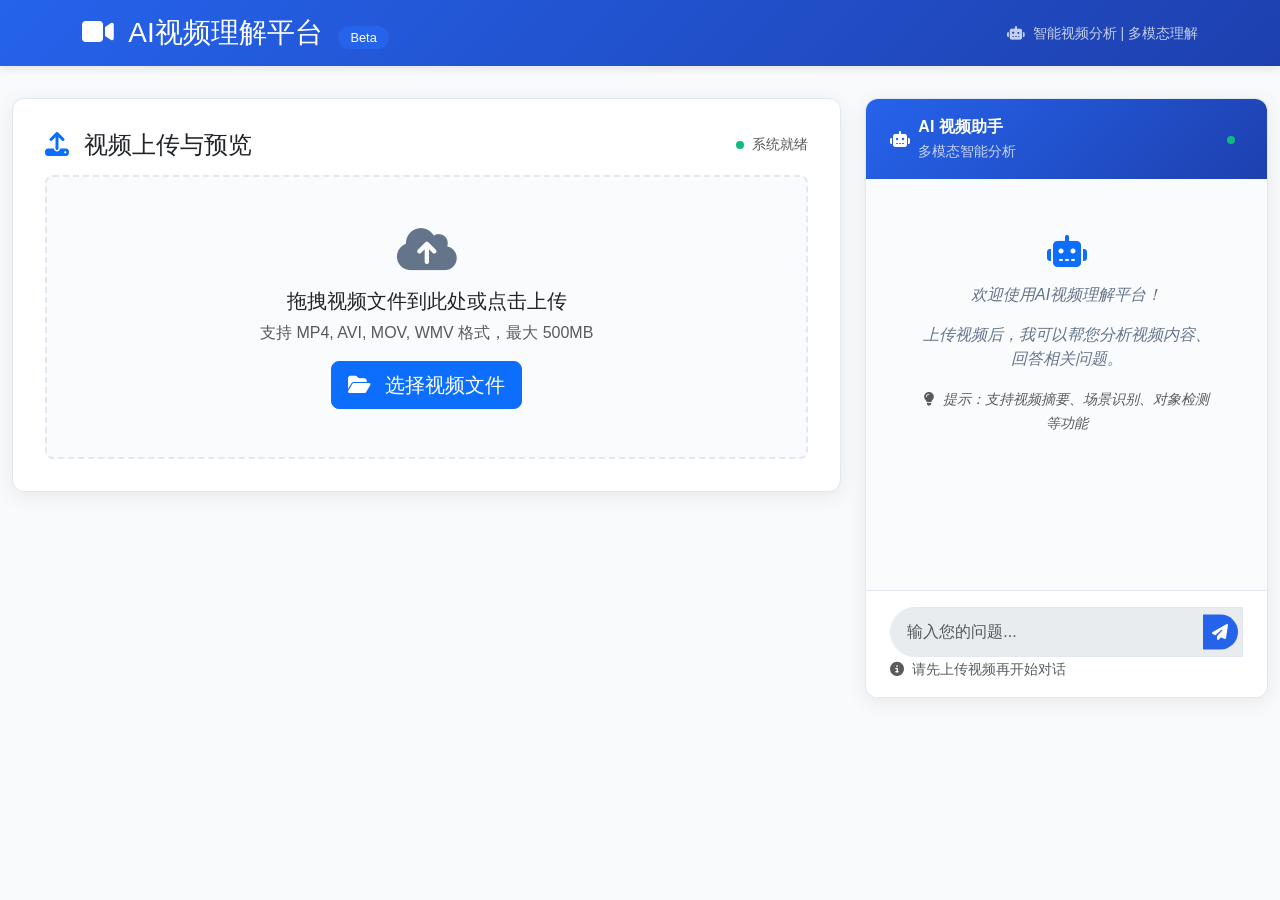
<file: djangotutorial/UI/templates/index.html>
<!DOCTYPE html>
<html lang="zh">

<head>
    <meta charset="UTF-8">
    <meta name="viewport" content="width=device-width, initial-scale=1.0">
    <title>AI视频理解平台</title>
    <link href="https://cdnjs.cloudflare.com/ajax/libs/bootstrap/5.3.0/css/bootstrap.min.css" rel="stylesheet">
    <link href="https://cdnjs.cloudflare.com/ajax/libs/font-awesome/6.4.0/css/all.min.css" rel="stylesheet">
    <style>
        :root {
            --primary-color: #2563eb;
            --secondary-color: #64748b;
            --success-color: #10b981;
            --bg-light: #f8fafc;
            --border-color: #e2e8f0;
            --text-muted: #64748b;
        }

        body {
            background-color: var(--bg-light);
            font-family: 'Segoe UI', Tahoma, Geneva, Verdana, sans-serif;
        }

        .main-header {
            background: linear-gradient(135deg, var(--primary-color) 0%, #1e40af 100%);
            color: white;
            padding: 1rem 0;
            box-shadow: 0 2px 10px rgba(0, 0, 0, 0.1);
        }

        .main-container {
            min-height: calc(100vh - 80px);
            padding: 2rem 0;
        }

        .video-section {
            background: white;
            border-radius: 12px;
            box-shadow: 0 4px 20px rgba(0, 0, 0, 0.08);
            padding: 2rem;
            margin-bottom: 2rem;
            border: 1px solid var(--border-color);
        }

        .upload-area {
            border: 2px dashed var(--border-color);
            border-radius: 8px;
            padding: 3rem 2rem;
            text-align: center;
            transition: all 0.3s ease;
            cursor: pointer;
            background: #fafbfc;
        }

        .upload-area:hover {
            border-color: var(--primary-color);
            background: #f0f7ff;
            transform: translateY(-2px);
        }

        .upload-area.dragover {
            border-color: var(--success-color);
            background: #f0fdf4;
        }

        .video-player {
            width: 100%;
            border-radius: 8px;
            box-shadow: 0 4px 15px rgba(0, 0, 0, 0.1);
            margin-top: 1rem;
        }

        .chat-section {
            background: white;
            border-radius: 12px;
            box-shadow: 0 4px 20px rgba(0, 0, 0, 0.08);
            height: 600px;
            display: flex;
            flex-direction: column;
            border: 1px solid var(--border-color);
        }

        .chat-header {
            background: linear-gradient(135deg, var(--primary-color) 0%, #1e40af 100%);
            color: white;
            padding: 1rem 1.5rem;
            border-radius: 12px 12px 0 0;
            display: flex;
            align-items: center;
            gap: 0.5rem;
        }

        .chat-messages {
            flex: 1;
            padding: 1.5rem;
            overflow-y: auto;
            background: #fafbfc;
        }

        .message {
            margin-bottom: 1rem;
            animation: fadeIn 0.3s ease-in;
        }

        @keyframes fadeIn {
            from {
                opacity: 0;
                transform: translateY(10px);
            }

            to {
                opacity: 1;
                transform: translateY(0);
            }
        }

        .message.user {
            text-align: right;
        }

        .message.ai {
            text-align: left;
        }

        .message-bubble {
            display: inline-block;
            max-width: 70%;
            padding: 0.75rem 1rem;
            border-radius: 18px;
            word-wrap: break-word;
        }

        .message.user .message-bubble {
            background: var(--primary-color);
            color: white;
            border-bottom-right-radius: 4px;
        }

        .message.ai .message-bubble {
            background: white;
            color: #374151;
            border: 1px solid var(--border-color);
            border-bottom-left-radius: 4px;
        }

        .chat-input {
            padding: 1rem 1.5rem;
            border-top: 1px solid var(--border-color);
            background: white;
            border-radius: 0 0 12px 12px;
        }

        .input-group {
            position: relative;
        }

        .form-control {
            border: 1px solid var(--border-color);
            border-radius: 25px;
            padding: 0.75rem 1rem;
            padding-right: 3rem;
            transition: border-color 0.3s ease, box-shadow 0.3s ease;
        }

        .form-control:focus {
            border-color: var(--primary-color);
            box-shadow: 0 0 0 3px rgba(37, 99, 235, 0.1);
        }

        .send-btn {
            position: absolute;
            right: 5px;
            top: 50%;
            transform: translateY(-50%);
            background: var(--primary-color);
            border: none;
            border-radius: 50%;
            width: 35px;
            height: 35px;
            display: flex;
            align-items: center;
            justify-content: center;
            color: white;
            transition: all 0.3s ease;
        }

        .send-btn:hover {
            background: #1e40af;
            transform: translateY(-50%) scale(1.1);
        }

        .upload-icon {
            font-size: 3rem;
            color: var(--text-muted);
            margin-bottom: 1rem;
        }

        .feature-badge {
            background: var(--primary-color);
            color: white;
            padding: 0.25rem 0.75rem;
            border-radius: 15px;
            font-size: 0.8rem;
            margin-left: 0.5rem;
        }

        .video-info {
            background: #f8fafc;
            border-radius: 8px;
            padding: 1rem;
            margin-top: 1rem;
            border-left: 4px solid var(--primary-color);
        }

        .status-indicator {
            width: 8px;
            height: 8px;
            border-radius: 50%;
            background: var(--success-color);
            display: inline-block;
            margin-right: 0.5rem;
            animation: pulse 2s infinite;
        }

        @keyframes pulse {
            0% {
                opacity: 1;
            }

            50% {
                opacity: 0.5;
            }

            100% {
                opacity: 1;
            }
        }

        .welcome-message {
            text-align: center;
            color: var(--text-muted);
            padding: 2rem;
            font-style: italic;
        }

        .file-input {
            display: none;
        }

        .progress-bar-container {
            margin-top: 1rem;
            display: none;
        }

        @media (max-width: 768px) {
            .main-container {
                padding: 1rem 0;
            }

            .video-section,
            .chat-section {
                margin-bottom: 1rem;
            }

            .chat-section {
                height: 500px;
            }

            .message-bubble {
                max-width: 85%;
            }
        }
    </style>
</head>

<body>
    <!-- 主要头部 -->
    <header class="main-header">
        <div class="container">
            <div class="row align-items-center">
                <div class="col-md-6">
                    <h1 class="h3 mb-0">
                        <i class="fas fa-video me-2"></i>
                        AI视频理解平台
                        <span class="feature-badge">Beta</span>
                    </h1>
                </div>
                <div class="col-md-6 text-md-end">
                    <small class="opacity-75">
                        <i class="fas fa-robot me-1"></i>
                        智能视频分析 | 多模态理解
                    </small>
                </div>
            </div>
        </div>
    </header>

    <!-- 主要内容区域 -->
    <div class="main-container">
        <div class="container-fluid">
            <div class="row">
                <!-- 左侧视频区域 -->
                <div class="col-lg-8">
                    <div class="video-section">
                        <div class="d-flex align-items-center justify-content-between mb-3">
                            <h4 class="mb-0">
                                <i class="fas fa-upload me-2 text-primary"></i>
                                视频上传与预览
                            </h4>
                            <div class="d-flex align-items-center text-muted">
                                <span class="status-indicator"></span>
                                <small>系统就绪</small>
                            </div>
                        </div>

                        <!-- 上传区域 -->
                        <div class="upload-area" id="uploadArea">
                            <input type="file" class="file-input" id="videoInput" accept="video/*">
                            <div class="upload-content">
                                <i class="fas fa-cloud-upload-alt upload-icon"></i>
                                <h5>拖拽视频文件到此处或点击上传</h5>
                                <p class="text-muted mb-3">支持 MP4, AVI, MOV, WMV 格式，最大 500MB</p>
                                <button class="btn btn-primary btn-lg">
                                    <i class="fas fa-folder-open me-2"></i>
                                    选择视频文件
                                </button>
                            </div>
                        </div>

                        <!-- 进度条 -->
                        <div class="progress-bar-container">
                            <div class="progress">
                                <div class="progress-bar progress-bar-striped progress-bar-animated" role="progressbar"
                                    style="width: 0%"></div>
                            </div>
                            <small class="text-muted mt-2">上传中...</small>
                        </div>

                        <!-- 视频播放器（初始隐藏） -->
                        <video class="video-player d-none" id="videoPlayer" controls>
                            您的浏览器不支持视频播放。
                        </video>

                        <!-- 视频信息 -->
                        <div class="video-info d-none" id="videoInfo">
                            <div class="row">
                                <div class="col-md-6">
                                    <small class="text-muted">文件名：</small>
                                    <div class="fw-bold" id="fileName">-</div>
                                </div>
                                <div class="col-md-3">
                                    <small class="text-muted">大小：</small>
                                    <div class="fw-bold" id="fileSize">-</div>
                                </div>
                                <div class="col-md-3">
                                    <small class="text-muted">时长：</small>
                                    <div class="fw-bold" id="fileDuration">-</div>
                                </div>
                            </div>
                        </div>
                    </div>
                </div>

                <!-- 右侧聊天区域 -->
                <div class="col-lg-4">
                    <div class="chat-section">
                        <div class="chat-header">
                            <i class="fas fa-robot"></i>
                            <div>
                                <div class="fw-bold">AI 视频助手</div>
                                <small class="opacity-75">多模态智能分析</small>
                            </div>
                            <div class="ms-auto">
                                <span class="status-indicator"></span>
                            </div>
                        </div>

                        <div class="chat-messages" id="chatMessages">
                            <div class="welcome-message">
                                <i class="fas fa-robot fa-2x mb-3 text-primary"></i>
                                <p>欢迎使用AI视频理解平台！</p>
                                <p>上传视频后，我可以帮您分析视频内容、回答相关问题。</p>
                                <div class="mt-3">
                                    <small class="text-muted">
                                        <i class="fas fa-lightbulb me-1"></i>
                                        提示：支持视频摘要、场景识别、对象检测等功能
                                    </small>
                                </div>
                            </div>
                        </div>

                        <div class="chat-input">
                            <div class="input-group">
                                <input type="text" class="form-control" id="messageInput" placeholder="输入您的问题..."
                                    disabled>
                                <button class="send-btn" id="sendBtn" disabled>
                                    <i class="fas fa-paper-plane"></i>
                                </button>
                            </div>
                            <small class="text-muted mt-2">
                                <i class="fas fa-info-circle me-1"></i>
                                请先上传视频再开始对话
                            </small>
                        </div>
                    </div>
                </div>
            </div>
        </div>
    </div>

    <script src="https://cdnjs.cloudflare.com/ajax/libs/bootstrap/5.3.0/js/bootstrap.bundle.min.js"></script>
    <script>
        // DOM 元素引用
        let currentVideoName = null;
        let conversationsData = null;
        let conversationHistory = [];
        const uploadArea = document.getElementById('uploadArea');
        const videoInput = document.getElementById('videoInput');
        const videoPlayer = document.getElementById('videoPlayer');
        const videoInfo = document.getElementById('videoInfo');
        const progressContainer = document.querySelector('.progress-bar-container');
        const progressBar = document.querySelector('.progress-bar');
        const chatMessages = document.getElementById('chatMessages');
        const messageInput = document.getElementById('messageInput');
        const sendBtn = document.getElementById('sendBtn');


        // 上传区域点击事件
        uploadArea.addEventListener('click', () => {
            videoInput.click();
        });

        // 拖拽事件处理
        uploadArea.addEventListener('dragover', (e) => {
            e.preventDefault();
            uploadArea.classList.add('dragover');
        });

        uploadArea.addEventListener('dragleave', () => {
            uploadArea.classList.remove('dragover');
        });

        uploadArea.addEventListener('drop', (e) => {
            e.preventDefault();
            uploadArea.classList.remove('dragover');
            const files = e.dataTransfer.files;
            if (files.length > 0) {
                handleFileUpload(files[0]);
            }
        });

        // 文件选择事件
        videoInput.addEventListener('change', (e) => {
            if (e.target.files.length > 0) {
                handleFileUpload(e.target.files[0]);
            }
        });

        // 文件上传处理
        function handleFileUpload(file) {
            if (!file.type.startsWith('video/')) {
                alert('请选择视频文件！');
                return;
            }

            // 显示进度条
            progressContainer.style.display = 'block';

            // 创建FormData对象
            const formData = new FormData();
            formData.append('video', file);

            // 获取CSRF token
            const csrfToken = getCookie('csrftoken');

            // 使用XMLHttpRequest上传文件并显示进度
            const xhr = new XMLHttpRequest();

            // 上传进度监听
            xhr.upload.addEventListener('progress', (e) => {
                if (e.lengthComputable) {
                    const percentComplete = (e.loaded / e.total) * 100;
                    progressBar.style.width = percentComplete + '%';
                }
            });

            // 上传完成监听
            xhr.addEventListener('load', () => {
                if (xhr.status === 200) {
                    try {
                        const response = JSON.parse(xhr.responseText);
                        if (response.success) {
                            // 传递文件对象以确保视频能播放
                            // favicon(file, response.video_name, response.video_path);
                            currentVideoName = response.video_name;
                            showVideo(file, response.video_name, response.video_path);
                            addMessage('ai', `视频 "${response.video_name}" 上传成功！我现在可以帮您分析视频内容了。您可以问我关于视频中的场景、对象、动作等任何问题。`);

                            // loadConversationData();

                        } else {
                            alert('上传失败: ' + response.error);
                        }
                    } catch (e) {
                        console.error('响应解析失败:', e);
                        // 即使服务器响应解析失败，也尝试显示视频
                        currentVideoName = file.name;
                        showVideo(file, file.name, null);
                        addMessage('ai', `视频上传完成！我现在可以帮您分析视频内容了。`);
                        // loadConversationData();
                    }
                } else {
                    alert('上传失败，请重试');
                }
                progressContainer.style.display = 'none';
            });

            // 上传错误监听
            xhr.addEventListener('error', () => {
                console.warn('上传请求失败，可能是服务器未运行，使用本地模式');
                // 如果服务器不可用，仍然显示视频（本地模式）
                currentVideoName = file.name;
                showVideo(file, file.name, null);
                addMessage('ai', `视频加载成功！当前为演示模式，请启动Django服务器以获得完整功能。`);
                progressContainer.style.display = 'none';
            });

            // 发送请求
            xhr.open('POST', '/upload_video/', true);
            xhr.setRequestHeader('X-CSRFToken', csrfToken);
            xhr.send(formData);
        }

        // async function loadConversationData() {
        //     try {
        //         // 这里需要替换为您的JSON文件路径
        //         const response = await fetch('/path/to/your/conversations.json');
        //         if (response.ok) {
        //             conversationsData = await response.json();
        //             console.log('对话数据加载成功');
        //         } else {
        //             console.warn('无法加载对话数据文件');
        //         }
        //     } catch (error) {
        //         console.error('加载对话数据失败:', error);
        //     }
        // }

        function getAIResponseForVideo(videoName) {
            if (!conversationsData || !videoName) {
                return '抱歉，无法获取对应的分析内容。';
            }

            // 查找匹配的视频记录
            const matchingRecord = conversationsData.find(record =>
                record.video === videoName
            );

            if (matchingRecord && matchingRecord.conversations) {
                // 查找来自GPT的回复
                const gptResponse = matchingRecord.conversations.find(conv =>
                    conv.from === 'gpt'
                );

                if (gptResponse && gptResponse.value) {
                    return gptResponse.value;
                }
            }
            // 如果没找到匹配的内容，返回默认消息
            return '我正在分析您的视频内容，但暂时无法找到预设的分析结果。请稍后再试。';
        }




        // 显示视频
        function showVideo(file, videoName, videoPath) {
            // 优先使用本地对象URL以确保能播放，服务器路径作为备选
            let url;
            if (file) {
                // 如果有文件对象，使用本地URL（确保能播放）
                url = URL.createObjectURL(file);
            } else if (videoPath) {
                // 如果只有服务器路径，使用服务器路径
                url = videoPath;
            } else {
                console.error('没有可用的视频源');
                return;
            }

            videoPlayer.src = url;
            videoPlayer.classList.remove('d-none');

            // 添加错误处理
            videoPlayer.onerror = function () {
                console.error('视频加载失败，尝试使用备选源');
                if (videoPath && url !== videoPath) {
                    // 如果本地URL失败，尝试服务器路径
                    videoPlayer.src = videoPath;
                } else {
                    alert('视频加载失败，请重新上传');
                }
            };

            // 显示视频信息
            document.getElementById('fileName').textContent = videoName || file.name;
            document.getElementById('fileSize').textContent = formatFileSize(file.size);

            videoPlayer.addEventListener('loadedmetadata', () => {
                document.getElementById('fileDuration').textContent = formatDuration(videoPlayer.duration);
            });

            videoInfo.classList.remove('d-none');

            // 启用聊天功能
            messageInput.disabled = false;
            sendBtn.disabled = false;
            messageInput.placeholder = '请描述您想了解的视频内容...';
        }
        async function getAIResponse(message) {
            try {
                const response = await fetch('/api/chat/', {
                    method: 'POST',
                    headers: {
                        'Content-Type': 'application/json',
                        'X-CSRFToken': getCookie('csrftoken')
                    },
                    body: JSON.stringify({
                        message: message,
                        history: conversationHistory
                    })
                });

                const data = await response.json();
                if (data.success) {
                    conversationHistory.push(
                        { role: 'user', content: message },
                        { role: 'assistant', content: data.message }
                    );
                    return data.message;
                }
                throw new Error(data.error);
            } catch (error) {
                console.error('AI调用失败:', error);
                return null;
            }
        }


        // 发送消息
        function sendMessage() {
            const message = messageInput.value.trim();
            if (message) {
                addMessage('user', message);
                messageInput.value = '';

                addMessage('ai', '我正在思考您的问题...');

                // 调用真实AI
                getAIResponse(message).then(aiResponse => {
                    // 移除思考消息
                    const chatMessages = document.getElementById('chatMessages');
                    if (chatMessages.lastElementChild) {
                        chatMessages.removeChild(chatMessages.lastElementChild);
                    }

                    if (aiResponse) {
                        // 有AI回复，使用AI回复
                        addMessage('ai', aiResponse);
                    } else {
                        // AI失败，使用原有逻辑
                        const responses = [
                            '我正在分析您的视频内容,请稍候...',
                            '根据视频分析,我发现了以下内容...',
                            '这个视频中包含了有趣的场景,让我为您详细分析...',
                            '我已经完成了对视频的理解,这是我的分析结果...'
                        ];
                        const randomResponse = responses[Math.floor(Math.random() * responses.length)];
                        addMessage('ai', randomResponse);

                        // 如果有原有的getAIResponseForVideo函数，继续使用
                        if (currentVideoName && typeof getAIResponseForVideo === 'function') {
                            setTimeout(() => {
                                const aiResponse = getAIResponseForVideo(currentVideoName);
                                addMessage('ai', aiResponse);
                            }, 1000);
                        }
                    }
                });
            }
        }

        // 发送消息（修改后的版本）
        // function sendMessage() {
        //     const message = messageInput.value.trim();
        //     if (message) {
        //         addMessage('user', message);
        //         messageInput.value = '';

        //         // 获取基于当前视频的AI回复
        //         setTimeout(() => {
        //             const aiResponse = getAIResponseForVideo(currentVideoName);
        //             addMessage('ai', aiResponse);
        //         }, 1000);
        //     }
        // }


        //  // 发送消息到AI
        // async function sendMessage() {
        //     const message = messageInput.value.trim();
        //     if (!message || isProcessing) return;

        //     // 添加用户消息
        //     addMessage('user', message);
        //     messageInput.value = '';

        //     // 设置处理状态
        //     isProcessing = true;
        //     updateSendButton(true);

        //     // 添加AI思考提示
        //     const thinkingId = addMessage('ai', '', 'thinking');
        //     showTypingIndicator(thinkingId);

        //     try {
        //         // 调用真实API
        //         const response = await callVideoUnderstandingAPI(message);

        //         // 移除思考提示
        //         removeMessage(thinkingId);

        //         // 添加AI回复
        //         addMessage('ai', response);

        //         // 添加到对话历史
        //         conversationHistory.push({
        //             user: message,
        //             ai: response,
        //             timestamp: new Date().toISOString()
        //         });

        //     } catch (error) {
        //         console.error('API调用失败:', error);

        //         // 移除思考提示
        //         removeMessage(thinkingId);

        //         // 显示错误信息或降级响应
        //         const fallbackResponse = getFallbackResponse(message, error);
        //         addMessage('ai', fallbackResponse, error.apiError ? 'error' : 'warning');
        //     } finally {
        //         isProcessing = false;
        //         updateSendButton(false);
        //     }
        // }

        // // 调用视频理解API
        // async function callVideoUnderstandingAPI(question) {
        //     if (!currentVideo) {
        //         throw new Error('没有可用的视频');
        //     }

        //     const requestData = {
        //         question: question,
        //         video_id: currentVideo.id,
        //         conversation_history: conversationHistory.slice(-5) // 保留最近5轮对话作为上下文
        //     };

        //     const response = await fetch('/api/video_understanding/', {
        //         method: 'POST',
        //         headers: {
        //             'Content-Type': 'application/json',
        //             'X-CSRFToken': getCookie('csrftoken')
        //         },
        //         body: JSON.stringify(requestData)
        //     });

        //     if (!response.ok) {
        //         const errorData = await response.json().catch(() => ({}));
        //         const error = new Error(errorData.error || `HTTP ${response.status}: ${response.statusText}`);
        //         error.apiError = true;
        //         throw error;
        //     }

        //     const data = await response.json();

        //     if (!data.success) {
        //         const error = new Error(data.error || '处理失败');
        //         error.apiError = true;
        //         throw error;
        //     }

        //     return data.response;
        // }

        // 添加消息到聊天界面
        function addMessage(sender, content) {
            const messageDiv = document.createElement('div');
            messageDiv.className = `message ${sender}`;

            const bubbleDiv = document.createElement('div');
            bubbleDiv.className = 'message-bubble';
            bubbleDiv.textContent = content;

            messageDiv.appendChild(bubbleDiv);
            chatMessages.appendChild(messageDiv);

            // 滚动到底部
            chatMessages.scrollTop = chatMessages.scrollHeight;

            // 如果是第一条消息，清除欢迎信息
            const welcomeMsg = chatMessages.querySelector('.welcome-message');
            if (welcomeMsg && chatMessages.children.length > 1) {
                welcomeMsg.remove();
            }
        }

        // 发送按钮事件
        sendBtn.addEventListener('click', sendMessage);

        // 回车发送
        messageInput.addEventListener('keypress', (e) => {
            if (e.key === 'Enter') {
                sendMessage();
            }
        });

        // 工具函数
        function formatFileSize(bytes) {
            if (bytes === 0) return '0 Bytes';
            const k = 1024;
            const sizes = ['Bytes', 'KB', 'MB', 'GB'];
            const i = Math.floor(Math.log(bytes) / Math.log(k));
            return parseFloat((bytes / Math.pow(k, i)).toFixed(2)) + ' ' + sizes[i];
        }

        function formatDuration(seconds) {
            const mins = Math.floor(seconds / 60);
            const secs = Math.floor(seconds % 60);
            return `${mins}:${secs.toString().padStart(2, '0')}`;
        }

        // 获取CSRF Token的函数
        function getCookie(name) {
            let cookieValue = null;
            if (document.cookie && document.cookie !== '') {
                const cookies = document.cookie.split(';');
                for (let i = 0; i < cookies.length; i++) {
                    const cookie = cookies[i].trim();
                    if (cookie.substring(0, name.length + 1) === (name + '=')) {
                        cookieValue = decodeURIComponent(cookie.substring(name.length + 1));
                        break;
                    }
                }
            }
            return cookieValue;
        }
    </script>
</body>

</html>
</file>
